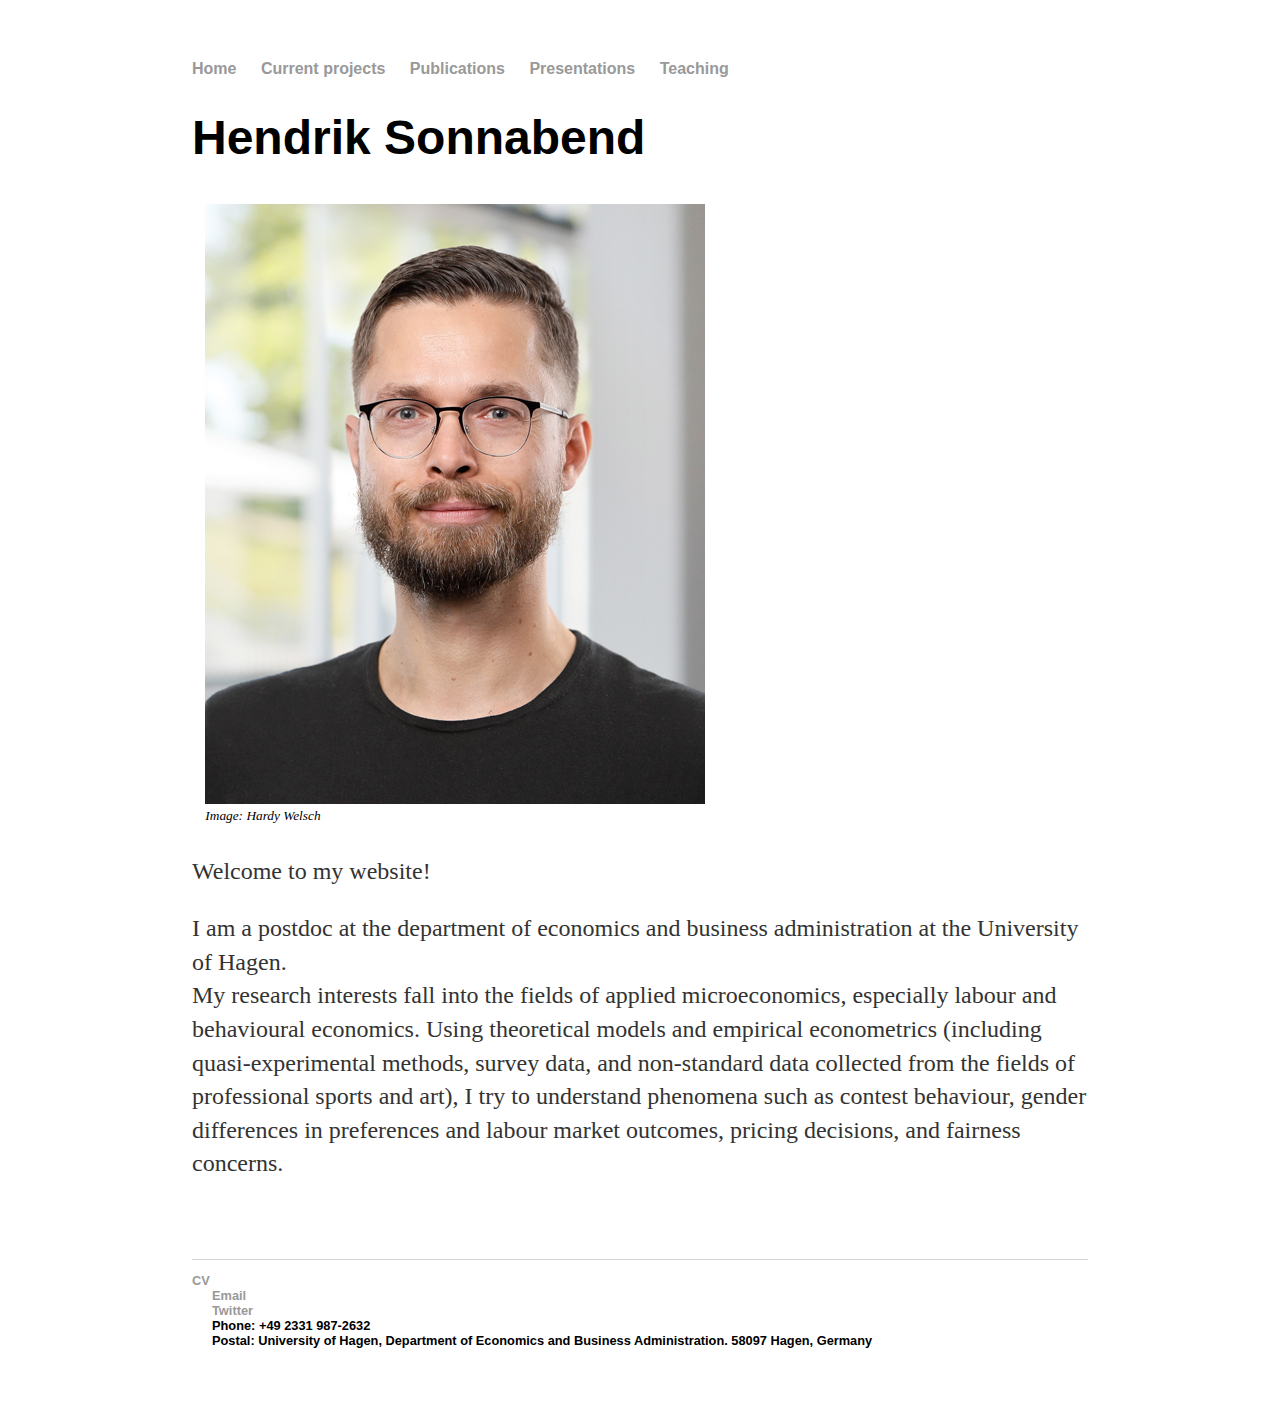
<file: index.html>
<!DOCTYPE html>
<html>
 <head>
   <title>Hendrik Sonnabend Portfolio</title>
   <link rel="stylesheet" href="css/styles.css">
 </head>
 <body>
   <nav>
     <ul>
       <li><a href="index.html">Home</a></li>
       <li><a href="current.html">Current projects</a></li>
       <li><a href="publications.html">Publications</a></li>
       <li><a href="presentations.html">Presentations</a></li>
       <li><a href="teaching.html">Teaching</a></li>
     </ul>
   </nav>
   <div class="container">
     <div class="blurb">
       <h1>Hendrik Sonnabend</h1>
      
      <figure>
      <img src="hendrik-sonnabend-hw.jpg" alt="Portrait"> 
      <figcaption>Image: Hardy Welsch</figcaption>
      </figure>
    
      <p>Welcome to my website! </a></p> 
      <p>I am a postdoc at the department of economics and business administration at the University of Hagen.<br>
         My research interests fall into the fields of applied microeconomics, especially labour and behavioural economics. Using theoretical models and 
         empirical econometrics (including quasi-experimental methods, survey data, and non-standard data collected from the fields of professional sports and art), I try to understand 
        phenomena such as contest behaviour, gender differences in preferences and labour market outcomes, pricing decisions, and fairness concerns.  </p>
      <br>
      <br>
      <br>
     </div>
   </div>
   <footer>
   <ul>
     <li> <a href="https://github.com/hsonnabend/hsonnabend/blob/main/Acad_CV_website2024.pdf" target="_blank">CV</a></br></li> 
     <li> <a href="mailto:hendrik.sonnabend@fernuni-hagen.de">Email</a></br></li>
     <li> <a href="https://twitter.com/Hensonn22">Twitter</a></br></li>
     <li> Phone: +49 2331 987-2632 </br></li>
     <li> Postal: University of Hagen, Department of Economics and Business Administration. 58097 Hagen, Germany </br></li>
   </ul>
   </footer>
 </body>
</html>
</file>
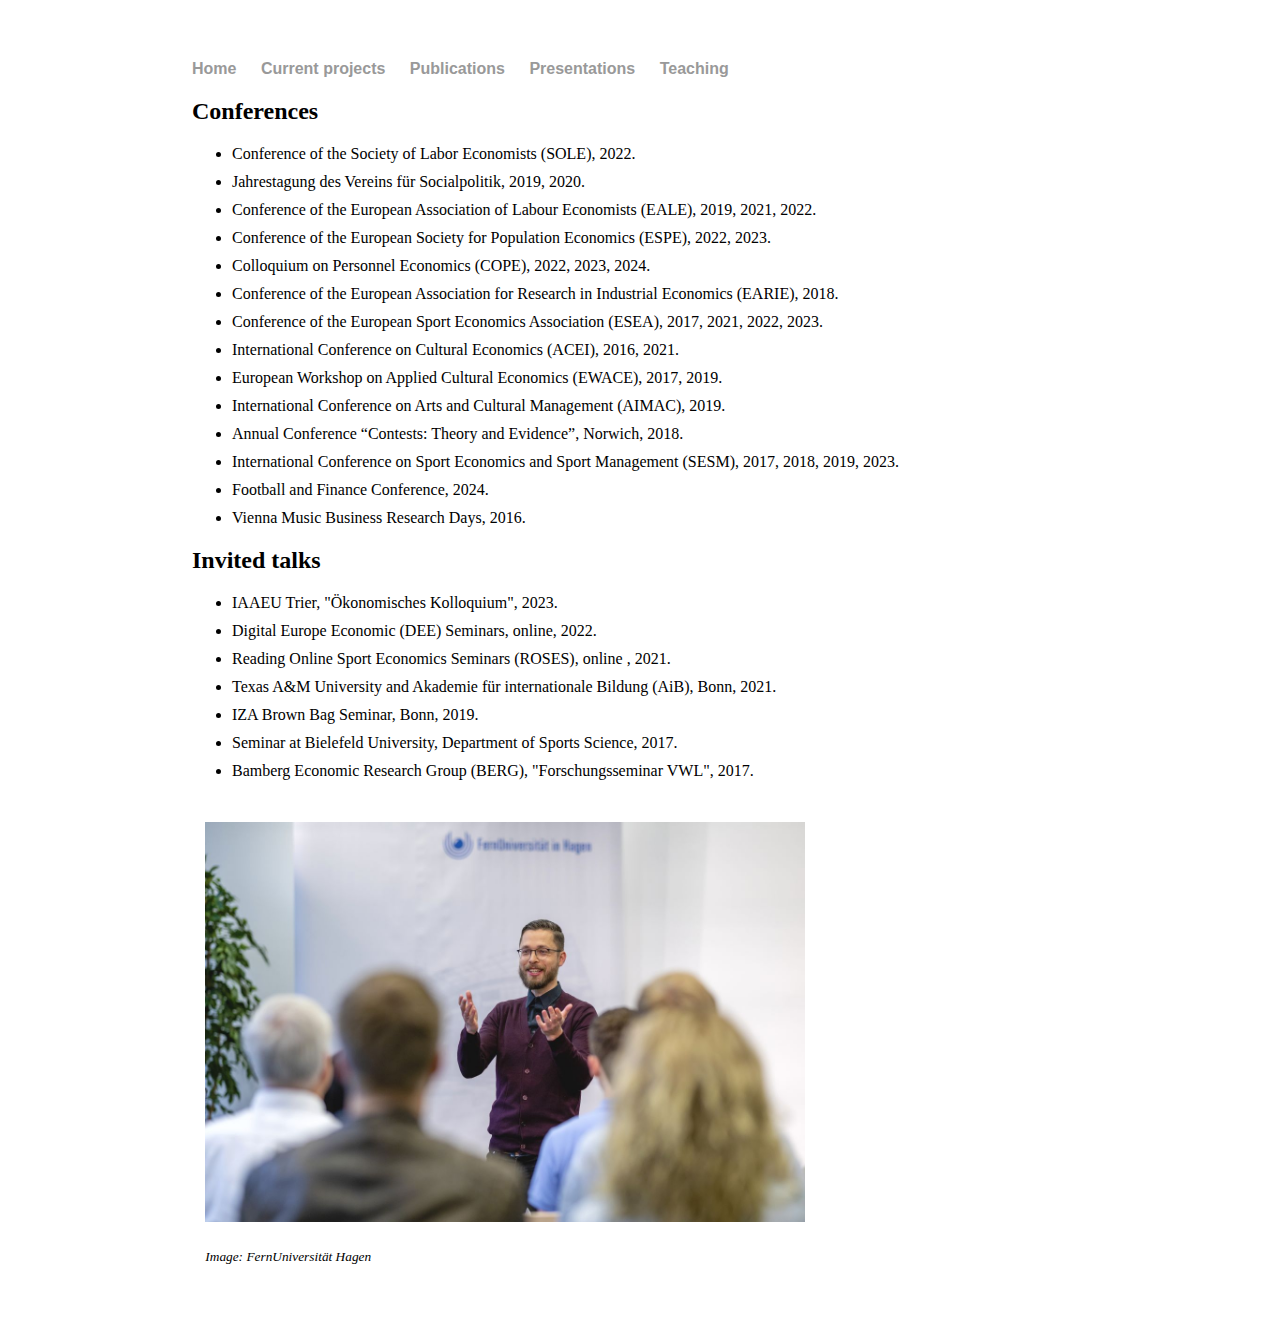
<file: presentations.html>
<!DOCTYPE html>
<html>
 <head>
   <title>Teaching</title>
   <link rel="stylesheet" href="css/styles.css">
 </head>
 <body>
   <nav>
     <ul>
       <li><a href="index.html">Home</a></li>
       <li><a href="current.html">Current projects</a></li>
       <li><a href="publications.html">Publications</a></li>
       <li><a href="presentations.html">Presentations</a></li>
       <li><a href="teaching.html">Teaching</a></li>
     </ul>
   </nav>
  
    <div class=”container”>
    <div class=”blurb”>
     <h2>Conferences</h2>
     <ul>
      <li> Conference of the Society of Labor Economists (SOLE), 2022. </li>
      <li> Jahrestagung des Vereins für Socialpolitik, 2019, 2020. </li>
      <li> Conference of the European Association of Labour Economists (EALE), 2019, 2021, 2022. </li>
      <li> Conference of the European Society for Population Economics (ESPE), 2022, 2023. </li>
      <li> Colloquium on Personnel Economics (COPE), 2022, 2023, 2024. </li>
      <li> Conference of the European Association for Research in Industrial Economics (EARIE), 2018. </li>
      <li> Conference of the European Sport Economics Association (ESEA), 2017, 2021, 2022, 2023. </li>
      <li> International Conference on Cultural Economics (ACEI), 2016, 2021. </li>
      <li> European Workshop on Applied Cultural Economics (EWACE), 2017, 2019. </li>
      <li> International Conference on Arts and Cultural Management (AIMAC), 2019. </li>
      <li> Annual Conference “Contests: Theory and Evidence”, Norwich, 2018. </li>
      <li> International Conference on Sport Economics and Sport Management (SESM), 2017, 2018, 2019, 2023. </li>
      <li> Football and Finance Conference, 2024. </li>
      <li> Vienna Music Business Research Days, 2016. </li>
    </ul>
    </div>
    </div>
  
      <div class=”container”>
    <div class=”blurb”>
     <h2>Invited talks</h2>
     <ul>
       <li> IAAEU Trier, "Ökonomisches Kolloquium", 2023. </li>
       <li> Digital Europe Economic (DEE) Seminars, online, 2022. </li>
       <li> Reading Online Sport Economics Seminars (ROSES), online , 2021. </li>
       <li> Texas A&M University and Akademie für internationale Bildung (AiB), Bonn, 2021. </li>
       <li> IZA Brown Bag Seminar, Bonn, 2019. </li>
       <li> Seminar at Bielefeld University, Department of Sports Science, 2017. </li>
       <li> Bamberg Economic Research Group (BERG), "Forschungsseminar VWL", 2017. </li>
     </ul>
    </div>
    </div>

  <figure>
    <p><img src="FeU_HS_present3.jpg" style="height: 400px; width: 600px" alt="Presenting">
    <figcaption>Image: FernUniversität Hagen</figcaption>
</figure>
  
 </body>
</html>
</file>
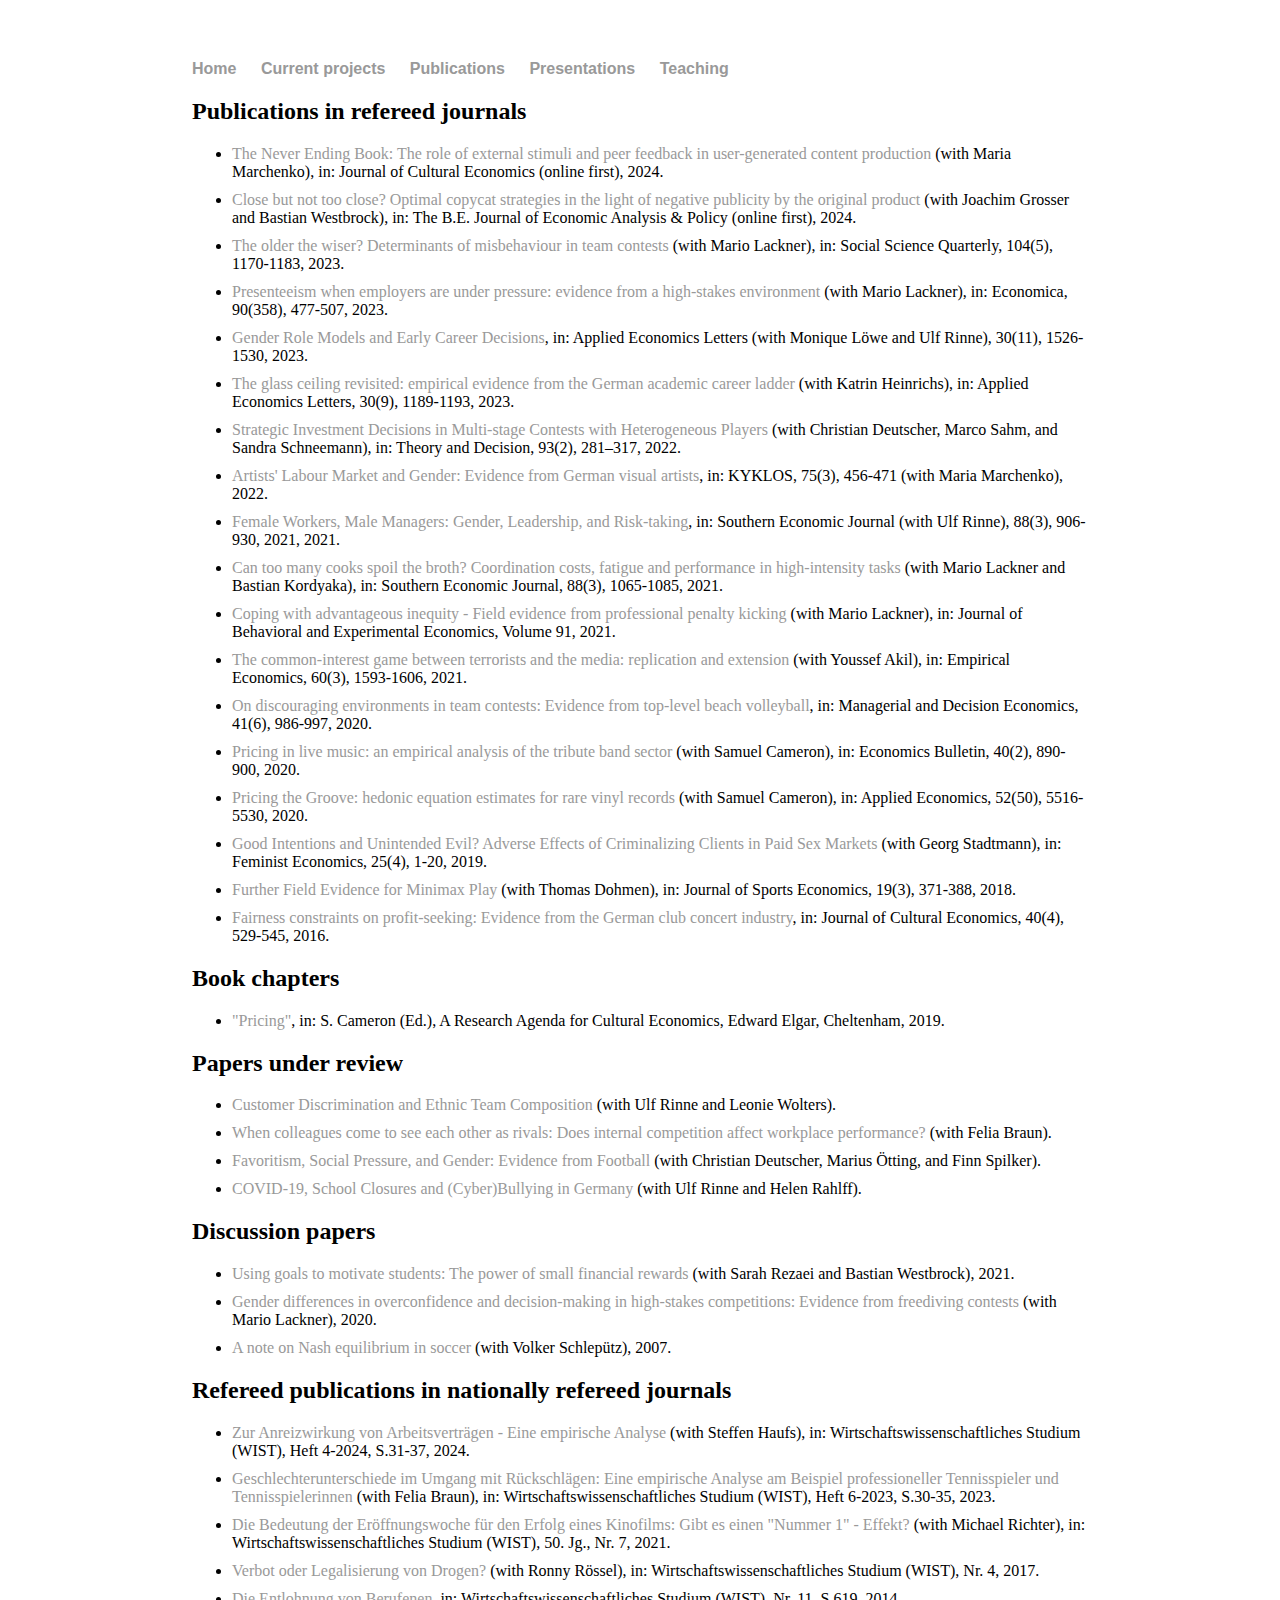
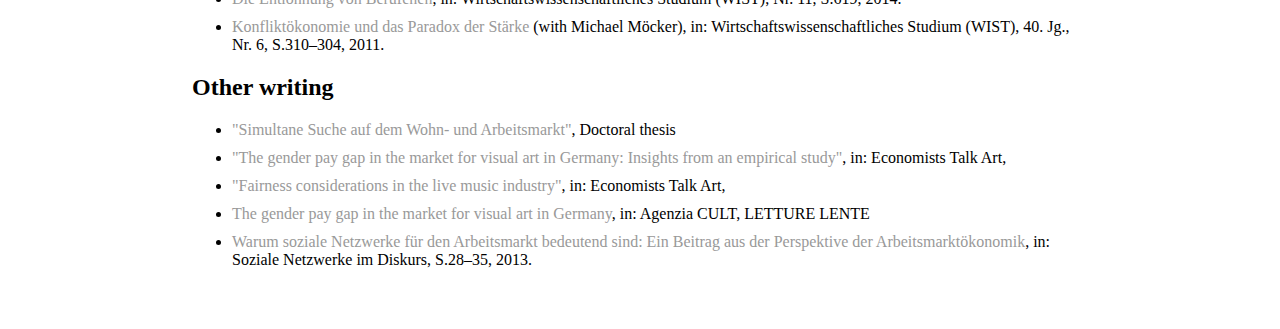
<file: publications.html>
<!DOCTYPE html>
<html>
 <head>
   <title>Publications</title>
   <link rel="stylesheet" href="css/styles.css">
 </head>
 <body>
   <nav>
     <ul>
       <li><a href="index.html">Home</a></li>
       <li><a href="current.html">Current projects</a></li>
       <li><a href="publications.html">Publications</a></li>
       <li><a href="presentations.html">Presentations</a></li>
       <li><a href="teaching.html">Teaching</a></li>
     </ul>
   </nav>
   <div class=”container”>
     <div class=”blurb”>
      <h2>Publications in refereed journals</h2>
      <ul>
       <li> <a href="https://dx.doi.org/10.1007/s10824-024-09508-y">The Never Ending Book: The role of external stimuli and peer feedback in user-generated content production</a> (with Maria Marchenko), in: Journal of Cultural Economics (online first), 2024.</li>
       <li> <a href="https://doi.org/10.1515/bejeap-2022-0456">Close but not too close? Optimal copycat strategies in the light of negative publicity by the original product</a> (with Joachim Grosser and Bastian Westbrock), in: The B.E. Journal of Economic Analysis & Policy (online first), 2024.</li>
       <li> <a href="https://doi.org/10.1111/ssqu.13306">The older the wiser? Determinants of misbehaviour in team contests</a> (with Mario Lackner), in: Social Science Quarterly, 104(5), 1170-1183, 2023.</li>
       <li> <a href="https://doi.org/10.1111/ecca.12461">Presenteeism when employers are under pressure: evidence from a high-stakes environment</a> (with Mario Lackner), in: Economica, 90(358), 477-507, 2023.</li>
       <li> <a href="https://doi.org/10.1080/13504851.2022.2066618">Gender Role Models and Early Career Decisions</a>, in: Applied Economics Letters (with Monique Löwe and Ulf Rinne), 30(11), 1526-1530, 2023.</li>
       <li> <a href="https://doi.org/10.1080/13504851.2022.2041168">The glass ceiling revisited: empirical evidence from the German academic career ladder</a> (with Katrin Heinrichs), in: Applied Economics Letters, 30(9), 1189-1193, 2023.</li>
       <li> <a href="https://doi.org/10.1007/s11238-021-09845-w">Strategic Investment Decisions in Multi-stage Contests with Heterogeneous Players</a> (with Christian Deutscher, Marco Sahm, and Sandra Schneemann), in: Theory and Decision, 93(2), 281–317, 2022.</li>
       <li> <a href="https://doi.org/10.1111/kykl.12302">Artists' Labour Market and Gender: Evidence from German visual artists</a>, in: KYKLOS, 75(3), 456-471 (with Maria Marchenko), 2022.</li>
       <li> <a href="https://doi.org/10.1002/soej.12545">Female Workers, Male Managers: Gender, Leadership, and Risk-taking</a>, in: Southern Economic Journal (with Ulf Rinne), 88(3), 906-930, 2021, 2021.</li>
       <li> <a href="https://doi.org/10.1002/soej.12542">Can too many cooks spoil the broth? Coordination costs, fatigue and performance in high-intensity tasks</a> (with Mario Lackner and Bastian Kordyaka), in: Southern Economic Journal, 88(3), 1065-1085, 2021.</li>
       <li> <a href="https://doi.org/10.1016/j.socec.2021.101678">Coping with advantageous inequity - Field evidence from professional penalty kicking</a> (with Mario Lackner), in: Journal of Behavioral and Experimental Economics, Volume 91, 2021.</li>
       <li> <a href="https://doi.org/10.1007/s00181-019-01799-x">The common-interest game between terrorists and the media: replication and extension</a> (with Youssef Akil), in: Empirical Economics, 60(3), 1593-1606, 2021.</li>
       <li> <a href="https://doi.org/10.1002/mde.3153">On discouraging environments in team contests: Evidence from top‐level beach volleyball</a>, in: Managerial and Decision Economics, 41(6), 986-997, 2020.</li>
       <li> <a href="http://www.accessecon.com/includes/CountdownloadPDF.aspx?PaperID=EB-20-00093">Pricing in live music: an empirical analysis of the tribute band sector</a> (with Samuel Cameron), in: Economics Bulletin, 40(2), 890-900, 2020.</li>
       <li> <a href="https://doi.org/10.1080/00036846.2020.1765963">Pricing the Groove: hedonic equation estimates for rare vinyl records</a> (with Samuel Cameron), in: Applied Economics, 52(50), 5516-5530, 2020.</li>
       <li> <a href="https://doi.org/10.1080/13545701.2019.1644454">Good Intentions and Unintended Evil? Adverse Effects of Criminalizing Clients in Paid Sex Markets</a> (with Georg Stadtmann), in: Feminist Economics, 25(4), 1-20, 2019.</li>
       <li> <a href="https://doi.org/10.1177/1527002516656729">Further Field Evidence for Minimax Play</a> (with Thomas Dohmen), in: Journal of Sports Economics, 19(3), 371-388, 2018.</li>
       <li> <a href="https://doi.org/10.1007/s10824-016-9282-9">Fairness constraints on profit-seeking: Evidence from the German club concert industry</a>, in: Journal of Cultural Economics, 40(4), 529-545, 2016.</li>       
      </ul>
     </div>
    </div>
    
     <div class=”container”>
     <div class=”blurb”>
      <h2>Book chapters</h2>
      <ul>
       <li> <a href="https://doi.org/10.4337/9781788112314.00011">"Pricing"</a>, in: S. Cameron (Ed.), A Research Agenda for Cultural Economics, Edward Elgar, Cheltenham, 2019.</li>
      </ul>
    </div>
    </div>

    <div class=”container”>
    <div class=”blurb”>
     <h2>Papers under review</h2>
     <ul>
      <li> <a href="https://www.iza.org/publications/dp/16315">Customer Discrimination and Ethnic Team Composition</a> (with Ulf Rinne and Leonie Wolters).</li>
      <li> <a href="https://dx.doi.org/10.13140/RG.2.2.17761.58722">When colleagues come to see each other as rivals: Does internal competition affect workplace performance?</a> (with Felia Braun).</li>
      <li> <a href="https://ssrn.com/abstract=4092623">Favoritism, Social Pressure, and Gender: Evidence from Football</a> (with Christian Deutscher, Marius Ötting, and Finn Spilker).</li>
      <li> <a href="https://www.iza.org/publications/dp/16650/covid-19-school-closures-and-cyberbullying-in-germany">COVID-19, School Closures and (Cyber)Bullying in Germany</a> (with Ulf Rinne and Helen Rahlff).</li>
     </ul>
    </div>
    </div>
      
    <div class=”container”>
    <div class=”blurb”>
     <h2>Discussion papers</h2>
     <ul>
      <li> <a href="http://dx.doi.org/10.13140/RG.2.2.34275.89125">Using goals to motivate students: The power of small financial rewards</a> (with Sarah Rezaei and Bastian Westbrock), 2021.</li>
      <li> <a href="https://www.econstor.eu/handle/10419/246306">Gender differences in overconfidence and decision-making in high-stakes competitions: Evidence from freediving contests</a> (with Mario Lackner), 2020.</li>
      <li> <a href="https://nbn-resolving.org/urn:nbn:de:hbz:708-dh3286">A note on Nash equilibrium in soccer</a> (with Volker Schlepütz), 2007.</li>
     </ul>
    </div>
    </div>    
  
    <div class=”container”>
    <div class=”blurb”>
     <h2>Refereed publications in nationally refereed journals</h2>
     <ul>
      <li> <a href="https://doi.org/10.15358/0340-1650-2024-4-31">Zur Anreizwirkung von Arbeitsverträgen - Eine empirische Analyse</a> (with Steffen Haufs), in: Wirtschaftswissenschaftliches Studium (WIST), Heft 4-2024, S.31-37, 2024.</li>
      <li> <a href="https://rsw.beck.de/docs/librariesprovider75/default-document-library/beitrag-braun-sonnabend-wist-06-2023.pdf?sfvrsn=ccf5a86b_0">Geschlechterunterschiede im Umgang mit Rückschlägen: Eine empirische Analyse am Beispiel professioneller Tennisspieler und Tennisspielerinnen</a> (with Felia Braun), in: Wirtschaftswissenschaftliches Studium (WIST), Heft 6-2023, S.30-35, 2023.</li>
      <li> <a href="https://www.beck-elibrary.de/10.15358/0340-1650-2021-7-8-30/gibt-es-einen-nummer-1-effekt-jahrgang-50-2021-heft-7-8?page=1">Die Bedeutung der Eröffnungswoche für den Erfolg eines Kinofilms: Gibt es einen "Nummer 1" - Effekt?</a> (with Michael Richter), in: Wirtschaftswissenschaftliches Studium (WIST), 50. Jg., Nr. 7, 2021.</li>    
      <li> <a href="https://elibrary.vahlen.de/10.15358/0340-1650-2017-4-43/verbot-oder-legalisierung-von-drogen-jahrgang-46-2017-heft-4">Verbot oder Legalisierung von Drogen?</a> (with Ronny Rössel), in: Wirtschaftswissenschaftliches Studium (WIST), Nr. 4, 2017.</li>    
      <li> <a href="http://elibrary.vahlen.de/pdfdocument.php?dokid=9845">Die Entlohnung von Berufenen</a>, in: Wirtschaftswissenschaftliches Studium (WIST), Nr. 11, S.619, 2014.</li>    
      <li> <a href="http://elibrary.vahlen.de/index.php?dokid=11749">Konfliktökonomie und das Paradox der Stärke</a> (with Michael Möcker), in: Wirtschaftswissenschaftliches Studium (WIST), 40. Jg., Nr. 6, S.310–304, 2011.</li>    
    </ul>
    </div>
    </div>   
  
    <div class=”container”>
    <div class=”blurb”>
     <h2>Other writing</h2>
     <ul>
      <li> <a href="https://nbn-resolving.org/urn:nbn:de:hbz:708-29162">"Simultane Suche auf dem Wohn- und Arbeitsmarkt"</a>, Doctoral thesis</li>
      <li> <a href="https://culturaleconomics.org/the-gender-pay-gap-in-the-market-for-visual-art-in-germany-insights-from-an-empirical-study/">"The gender pay gap in the market for visual art in Germany: Insights from an empirical study"</a>, in: Economists Talk Art, </li> 
      <li> <a href="https://culturaleconomics.org/fairness-considerations-in-the-live-music-industry/">"Fairness considerations in the live music industry"</a>, in: Economists Talk Art, </li> 
      <li> <a href="https://www.agenziacult.it/interni/equit-di-genere-the-gender-pay-gap-in-the-market-for-visual-art-in-germany/">The gender pay gap in the market for visual art in Germany</a>, in: Agenzia CULT, LETTURE LENTE </li> 
      <li> <a href="https://ub-deposit.fernuni-hagen.de/receive/mir_mods_00000260">Warum soziale Netzwerke für den Arbeitsmarkt bedeutend sind: Ein Beitrag aus der Perspektive der Arbeitsmarktökonomik</a>, in: Soziale Netzwerke im Diskurs, S.28–35, 2013.</li>  
    </ul>
    </div>
    </div>   
      
 </body>
</html>
</file>
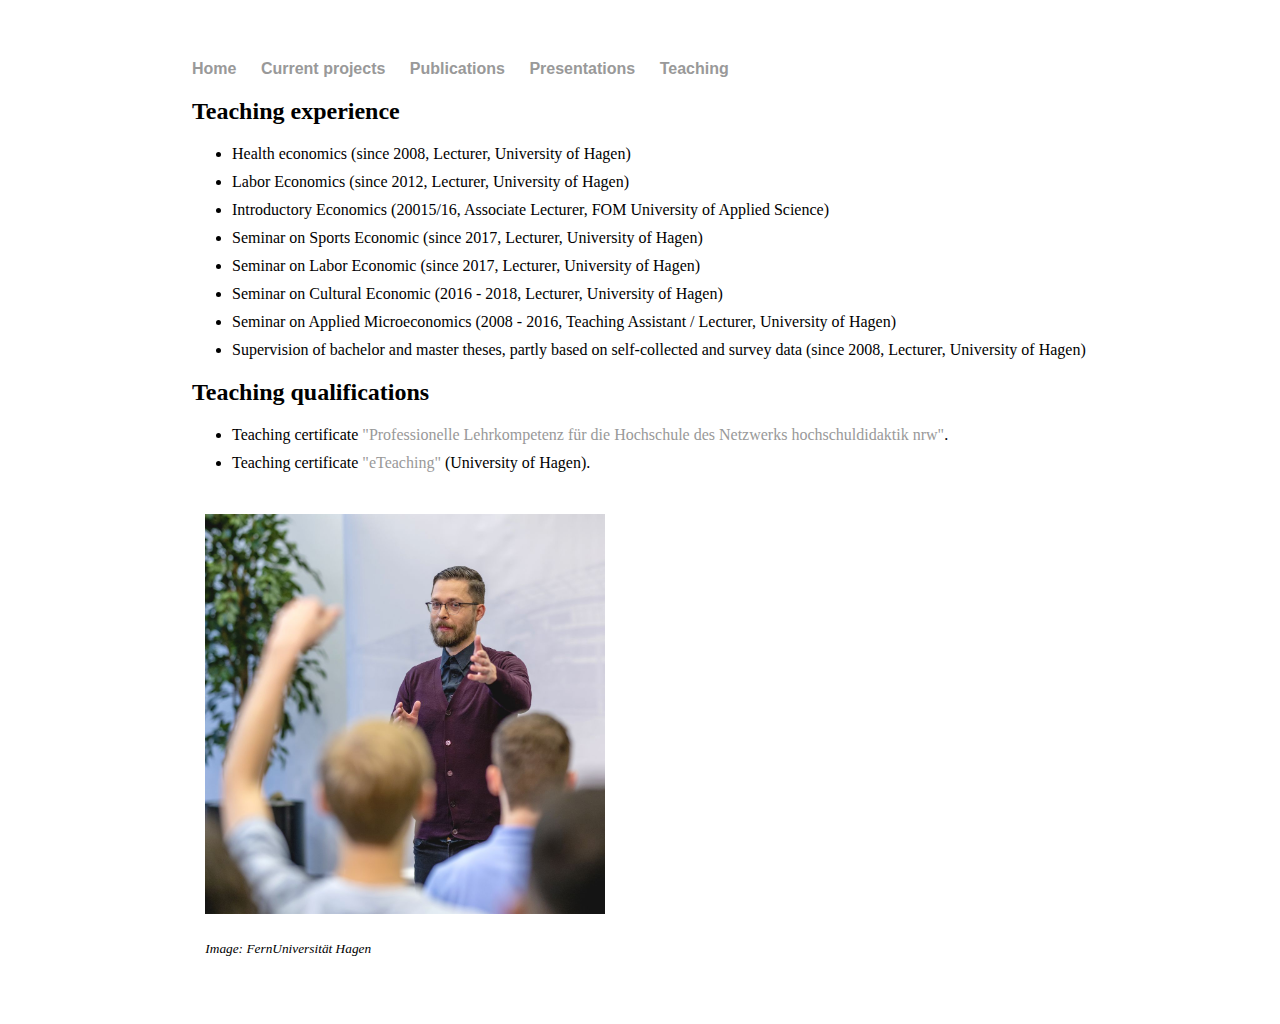
<file: teaching.html>
<!DOCTYPE html>
<html>
 <head>
   <title>Teaching</title>
   <link rel="stylesheet" href="css/styles.css">
 </head>
 <body>
   <nav>
     <ul>
       <li><a href="index.html">Home</a></li>
       <li><a href="current.html">Current projects</a></li>
       <li><a href="publications.html">Publications</a></li>
       <li><a href="presentations.html">Presentations</a></li>
       <li><a href="teaching.html">Teaching</a></li>
     </ul>
   </nav>
  
    <div class=”container”>
    <div class=”blurb”>
     <h2>Teaching experience</h2>
     <ul>
      <li> Health economics (since 2008, Lecturer, University of Hagen) </li>
      <li> Labor Economics (since 2012, Lecturer, University of Hagen) </li>
      <li> Introductory Economics (20015/16, Associate Lecturer, FOM University of Applied Science) </li>
      <li> Seminar on Sports Economic (since 2017, Lecturer, University of Hagen) </li>
      <li> Seminar on Labor Economic (since 2017, Lecturer, University of Hagen) </li>
      <li> Seminar on Cultural Economic (2016 - 2018, Lecturer, University of Hagen) </li>
      <li> Seminar on Applied Microeconomics (2008 - 2016, Teaching Assistant / Lecturer, University of Hagen) </li>
      <li> Supervision of bachelor and master theses, partly based on self-collected and survey data (since 2008, Lecturer, University of Hagen) </li>
     </ul>
    </div>
    </div>
  
    <div class=”container”>
    <div class=”blurb”>
     <h2>Teaching qualifications</h2>
     <ul>
      <li> Teaching certificate <a href="https://hd-nrw.de/qualifizierungsprogramm/">"Professionelle Lehrkompetenz für die Hochschule des Netzwerks hochschuldidaktik nrw"</a>. </li>
      <li> Teaching certificate <a href=https://www.fernuni-hagen.de/uniintern/arbeitsthemen/fortbildung/zertifikatsprogramme/index.shtml">"eTeaching"</a> (University of Hagen). </li>
     </ul>
    </div>
    </div>

<figure>
    <p><img src="FeU_HS_teach1.jpg" style="height: 400px; width: 400px" alt="Teaching">
    <figcaption>Image: FernUniversität Hagen</figcaption>
</figure>


 </body>
</html>
</file>
<file: css/styles.css>
body {
    margin: 60px auto;
    width: 70%;
}
nav ul, footer ul {
    font-family:'Helvetica', 'Arial', 'Sans-Serif';
    padding: 0px;
    list-style: none;
    font-weight: bold;
}
nav ul li, footer ul li {
    display: inline;
    margin-right: 20px;
}
a {
    text-decoration: none;
    color: #999;
}
a:hover {
    text-decoration: underline;
}
h1 {
    font-size: 3em;
    font-family:'Helvetica', 'Arial', 'Sans-Serif';
}
p {
    font-size: 1.5em;
    line-height: 1.4em;
    color: #333;
}
footer {
    border-top: 1px solid #d5d5d5;
    font-size: .8em;
}

ul.posts { 
    margin: 20px auto 40px; 
    font-size: 1.5em;
}

ul.posts li {
    list-style: none;
}

li{
    margin: 10px 0;
}


figure {
  float: center;
  width: 200px;
  height: auto
  text-align: center;
  font-style: italic;
  font-size: smaller;
  text-indent: 0;
  border: white;
  margin: 0.5em;
  padding: 0.5em;
  }
</file>
